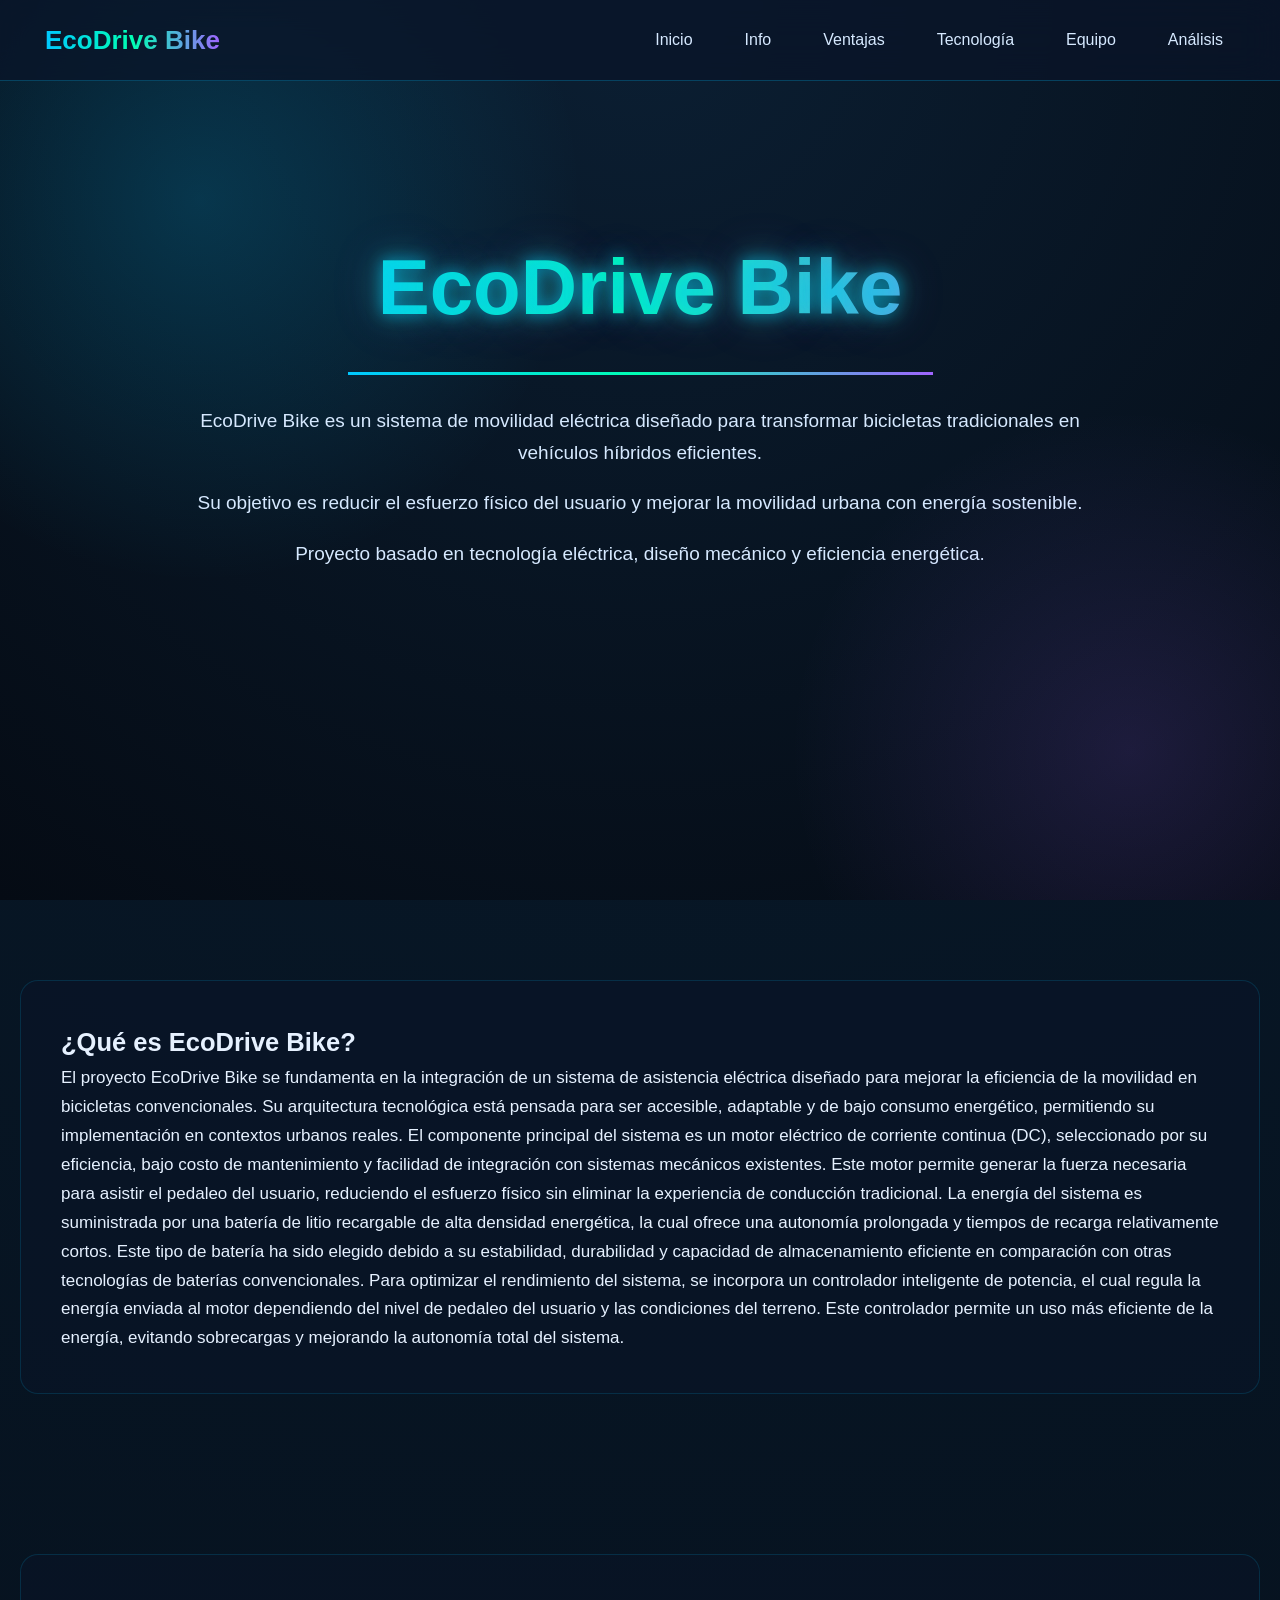
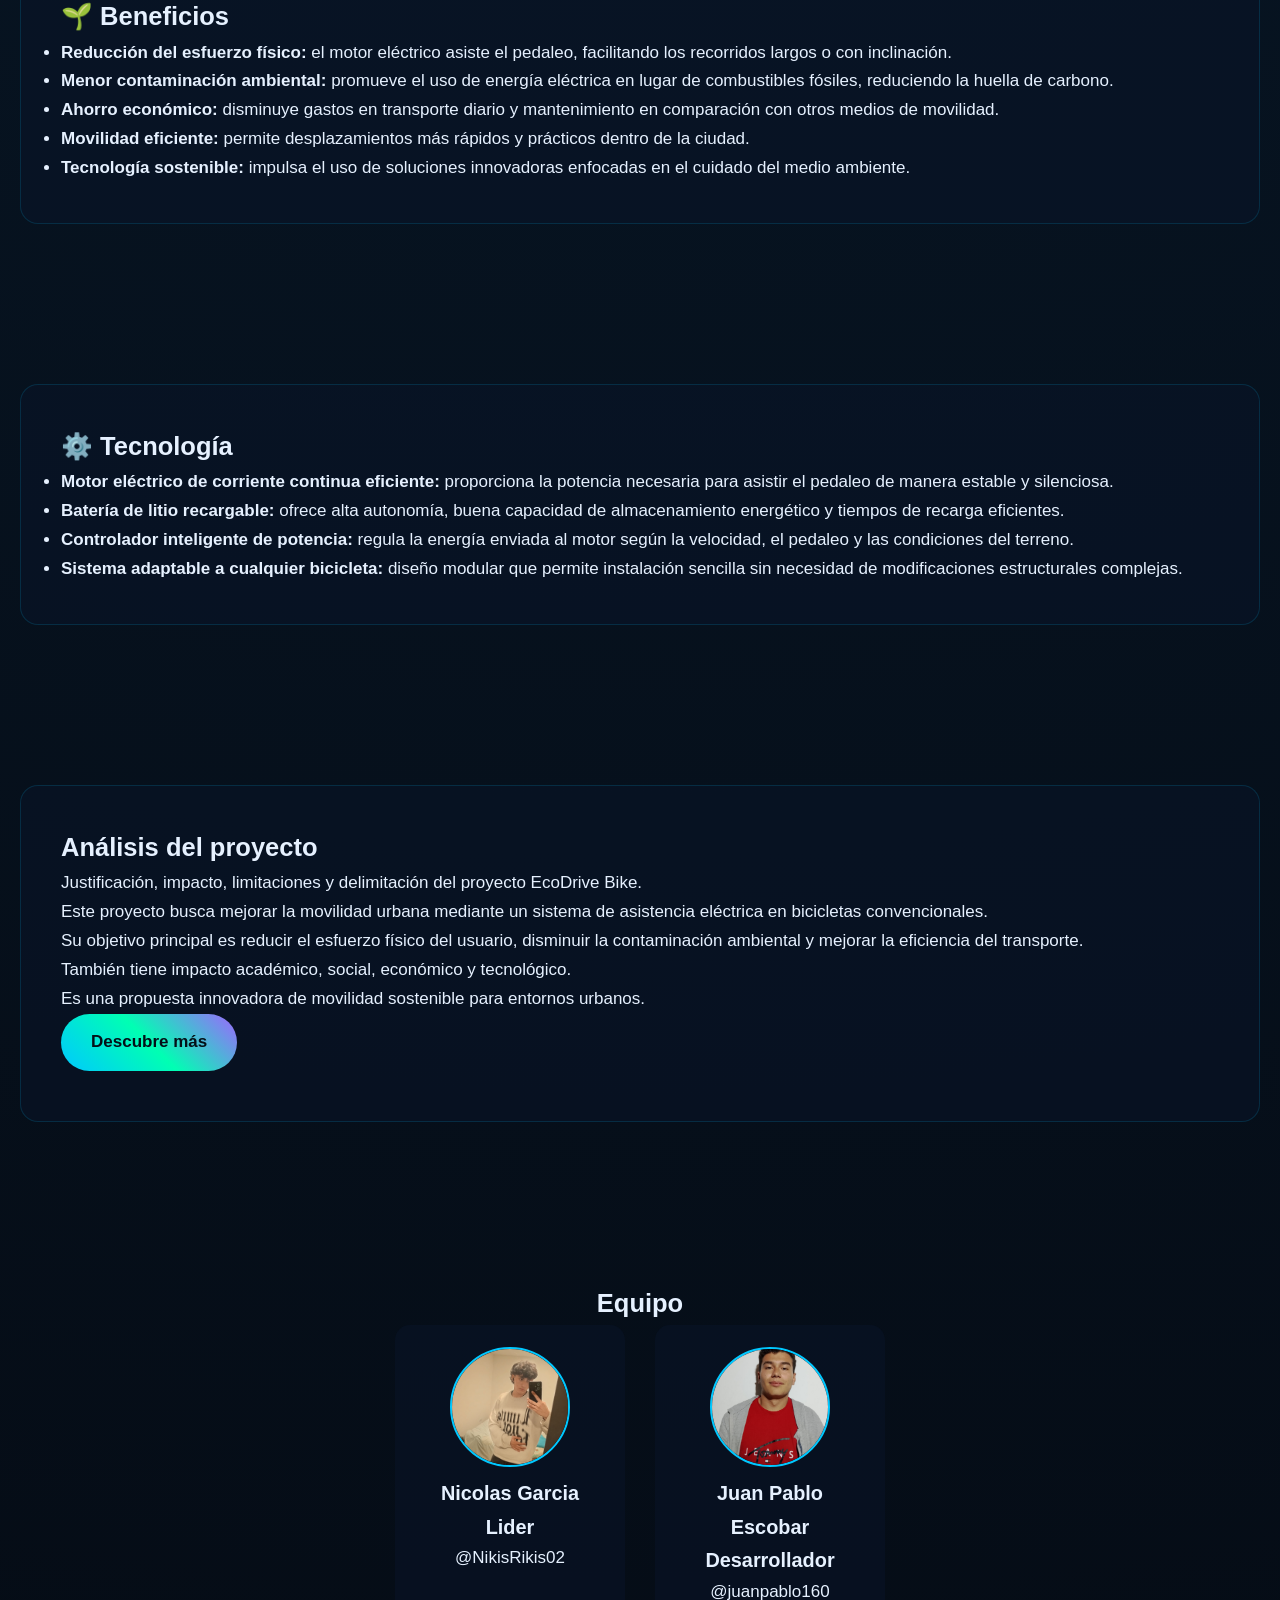
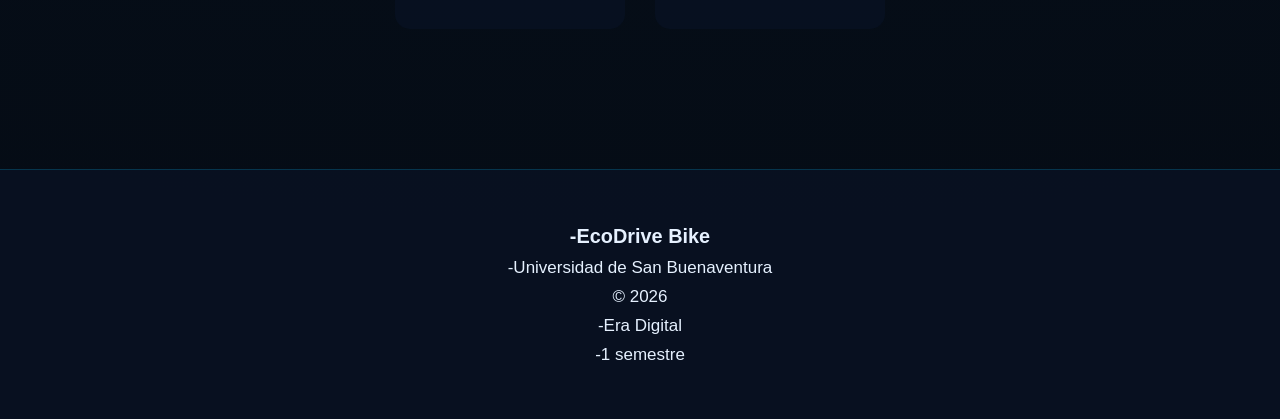
<file: index.html>
<!DOCTYPE html>
<html lang="es">

<head>
    <meta charset="UTF-8">
    <meta name="viewport" content="width=device-width, initial-scale=1.0">
    <title>EcoDrive Bike</title>
    <link rel="stylesheet" href="style.css">
</head>

<body>

<!-- 🌌 SONIDOS -->
<audio id="clickSound" src="https://cdn.pixabay.com/download/audio/2022/03/15/audio_c8b8b5c1b7.mp3"></audio>
<audio id="hoverSound" src="https://cdn.pixabay.com/download/audio/2022/03/15/audio_4b6b2f0d2c.mp3"></audio>

<!-- HEADER -->
<header class="header">

    <div class="menu container">

        <a href="#" class="logo">EcoDrive Bike</a>

        <nav class="navbar">
            <ul>
                <li><a href="#inicio">Inicio</a></li>
                <li><a href="#informacion">Info</a></li>
                <li><a href="#beneficios">Ventajas</a></li>
                <li><a href="#tecnologia">Tecnología</a></li>
                <li><a href="#equipo">Equipo</a></li>
                <li><a href="#analisis">Análisis</a></li>
            </ul>
        </nav>

    </div>

    <div class="header-content container" id="inicio">

        <div class="header-info">

            <h1>EcoDrive Bike</h1>

            <p>
                EcoDrive Bike es un sistema de movilidad eléctrica diseñado para transformar bicicletas tradicionales en vehículos híbridos eficientes.
            </p>

            <p>
                Su objetivo es reducir el esfuerzo físico del usuario y mejorar la movilidad urbana con energía sostenible.
            </p>

            <p>
                Proyecto basado en tecnología eléctrica, diseño mecánico y eficiencia energética.
            </p>

        </div>

    </div>

</header>

<!-- INFORMACIÓN -->
<section id="informacion" class="section container">

    <div class="card">

        <h2>¿Qué es EcoDrive Bike?</h2>

        <p>
        El proyecto EcoDrive Bike se fundamenta en la integración de un sistema de asistencia eléctrica diseñado para mejorar la eficiencia de la movilidad en bicicletas convencionales. Su arquitectura tecnológica está pensada para ser accesible, adaptable y de bajo consumo energético, permitiendo su implementación en contextos urbanos reales.

El componente principal del sistema es un motor eléctrico de corriente continua (DC), seleccionado por su eficiencia, bajo costo de mantenimiento y facilidad de integración con sistemas mecánicos existentes. Este motor permite generar la fuerza necesaria para asistir el pedaleo del usuario, reduciendo el esfuerzo físico sin eliminar la experiencia de conducción tradicional.

La energía del sistema es suministrada por una batería de litio recargable de alta densidad energética, la cual ofrece una autonomía prolongada y tiempos de recarga relativamente cortos. Este tipo de batería ha sido elegido debido a su estabilidad, durabilidad y capacidad de almacenamiento eficiente en comparación con otras tecnologías de baterías convencionales.

Para optimizar el rendimiento del sistema, se incorpora un controlador inteligente de potencia, el cual regula la energía enviada al motor dependiendo del nivel de pedaleo del usuario y las condiciones del terreno. Este controlador permite un uso más eficiente de la energía, evitando sobrecargas y mejorando la autonomía total del sistema.
        </p>

    </div>

</section>

<!-- BENEFICIOS -->
<section id="beneficios" class="section container">

    <div class="card">

  <h2>🌱 Beneficios</h2>

<ul>
    <li><strong>Reducción del esfuerzo físico:</strong> el motor eléctrico asiste el pedaleo, facilitando los recorridos largos o con inclinación.</li>

    <li><strong>Menor contaminación ambiental:</strong> promueve el uso de energía eléctrica en lugar de combustibles fósiles, reduciendo la huella de carbono.</li>

    <li><strong>Ahorro económico:</strong> disminuye gastos en transporte diario y mantenimiento en comparación con otros medios de movilidad.</li>

    <li><strong>Movilidad eficiente:</strong> permite desplazamientos más rápidos y prácticos dentro de la ciudad.</li>

    <li><strong>Tecnología sostenible:</strong> impulsa el uso de soluciones innovadoras enfocadas en el cuidado del medio ambiente.</li>
</ul>

    </div>

</section>

<!-- TECNOLOGÍA -->
<section id="tecnologia" class="section container">

    <div class="card">

        <h2>⚙️ Tecnología</h2>

<ul>
    <li><strong>Motor eléctrico de corriente continua eficiente:</strong> proporciona la potencia necesaria para asistir el pedaleo de manera estable y silenciosa.</li>

    <li><strong>Batería de litio recargable:</strong> ofrece alta autonomía, buena capacidad de almacenamiento energético y tiempos de recarga eficientes.</li>

    <li><strong>Controlador inteligente de potencia:</strong> regula la energía enviada al motor según la velocidad, el pedaleo y las condiciones del terreno.</li>

    <li><strong>Sistema adaptable a cualquier bicicleta:</strong> diseño modular que permite instalación sencilla sin necesidad de modificaciones estructurales complejas.</li>
</ul>
    </div>

</section>

<!-- 🔥 ANÁLISIS -->
<section id="analisis" class="section container reveal">

    <div class="card">

        <h2>Análisis del proyecto</h2>

        <p>Justificación, impacto, limitaciones y delimitación del proyecto EcoDrive Bike.</p>

        <p>
            Este proyecto busca mejorar la movilidad urbana mediante un sistema de asistencia eléctrica en bicicletas convencionales.
        </p>

        <p>
            Su objetivo principal es reducir el esfuerzo físico del usuario, disminuir la contaminación ambiental y mejorar la eficiencia del transporte.
        </p>

        <p>
            También tiene impacto académico, social, económico y tecnológico.
        </p>

        <p>
            Es una propuesta innovadora de movilidad sostenible para entornos urbanos.
        </p>

        <a href="analisis.html" class="btn-1">Descubre más</a>

    </div>

</section>

<!-- EQUIPO -->
<section id="equipo" class="section container">

    <h2 style="text-align:center;">Equipo</h2>

    <div class="equipo">

        <div class="miembro">
            <img src="NICOLASITO.jpeg">
            <h3>Nicolas Garcia</h3>
            <h3>Lider </h3>
            <p>@NikisRikis02</p>
        </div>

        <div class="miembro">
            <img src="JUAN PABLO.jpeg">
            <h3>Juan Pablo Escobar</h3>
            <h3>Desarrollador</h3>
            <p>@juanpablo160</p>
        </div>

    </div>

</section>

<!-- FOOTER -->
<footer class="footer-final">

    <h3>-EcoDrive Bike</h3>
    <p>-Universidad de San Buenaventura</p>
    <p>© 2026</p>
    <p>-Era Digital</p>
    <p>-1 semestre</p>

</footer>

<!-- 🔊 SCRIPT -->
<script>

const clickSound = document.getElementById("clickSound");
const hoverSound = document.getElementById("hoverSound");

document.querySelectorAll("a").forEach(el => {
    el.addEventListener("click", () => {
        clickSound.currentTime = 0;
        clickSound.play();
    });

    el.addEventListener("mouseenter", () => {
        hoverSound.currentTime = 0;
        hoverSound.play();
    });
});

const reveal = document.querySelector(".reveal");

window.addEventListener("scroll", () => {
    if (!reveal) return;

    const top = reveal.getBoundingClientRect().top;
    const windowHeight = window.innerHeight;

    if (top < windowHeight - 100) {
        reveal.classList.add("active");
    }
});

</script>

</body>
</html>
</file>
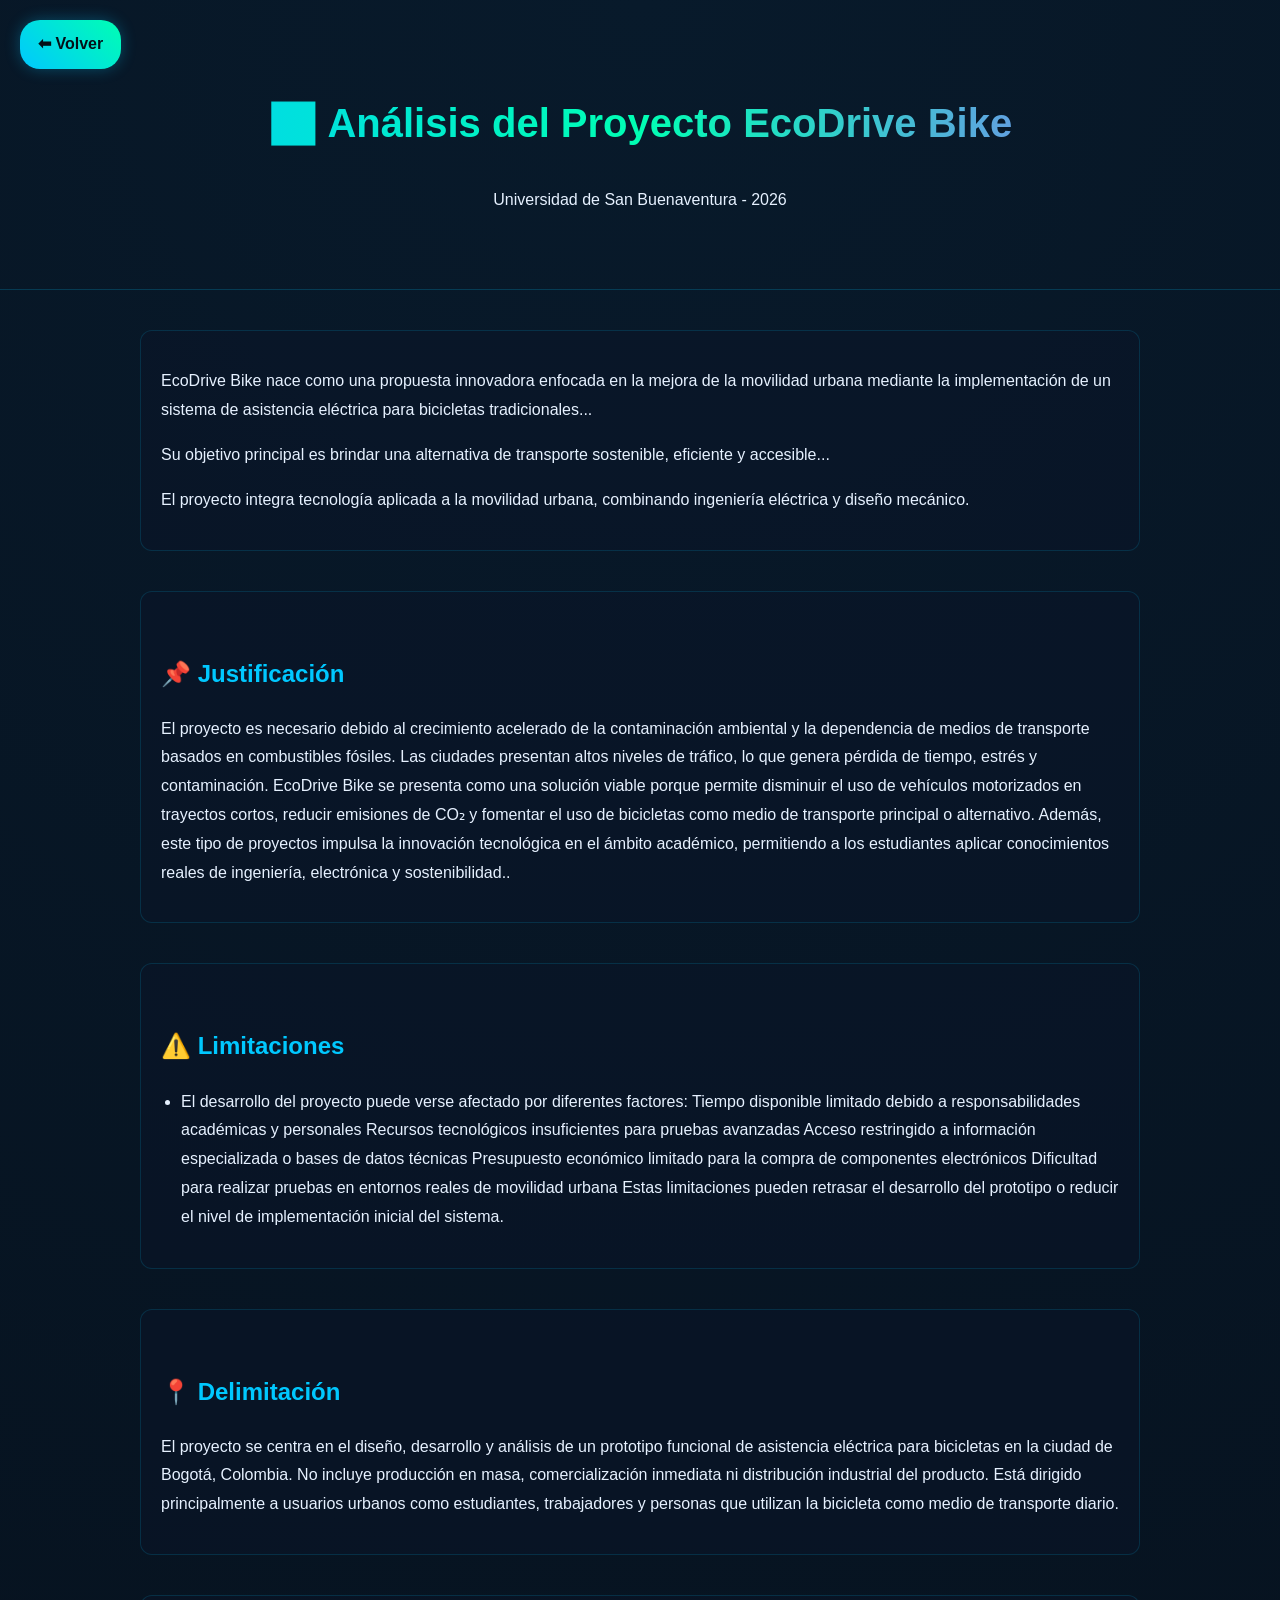
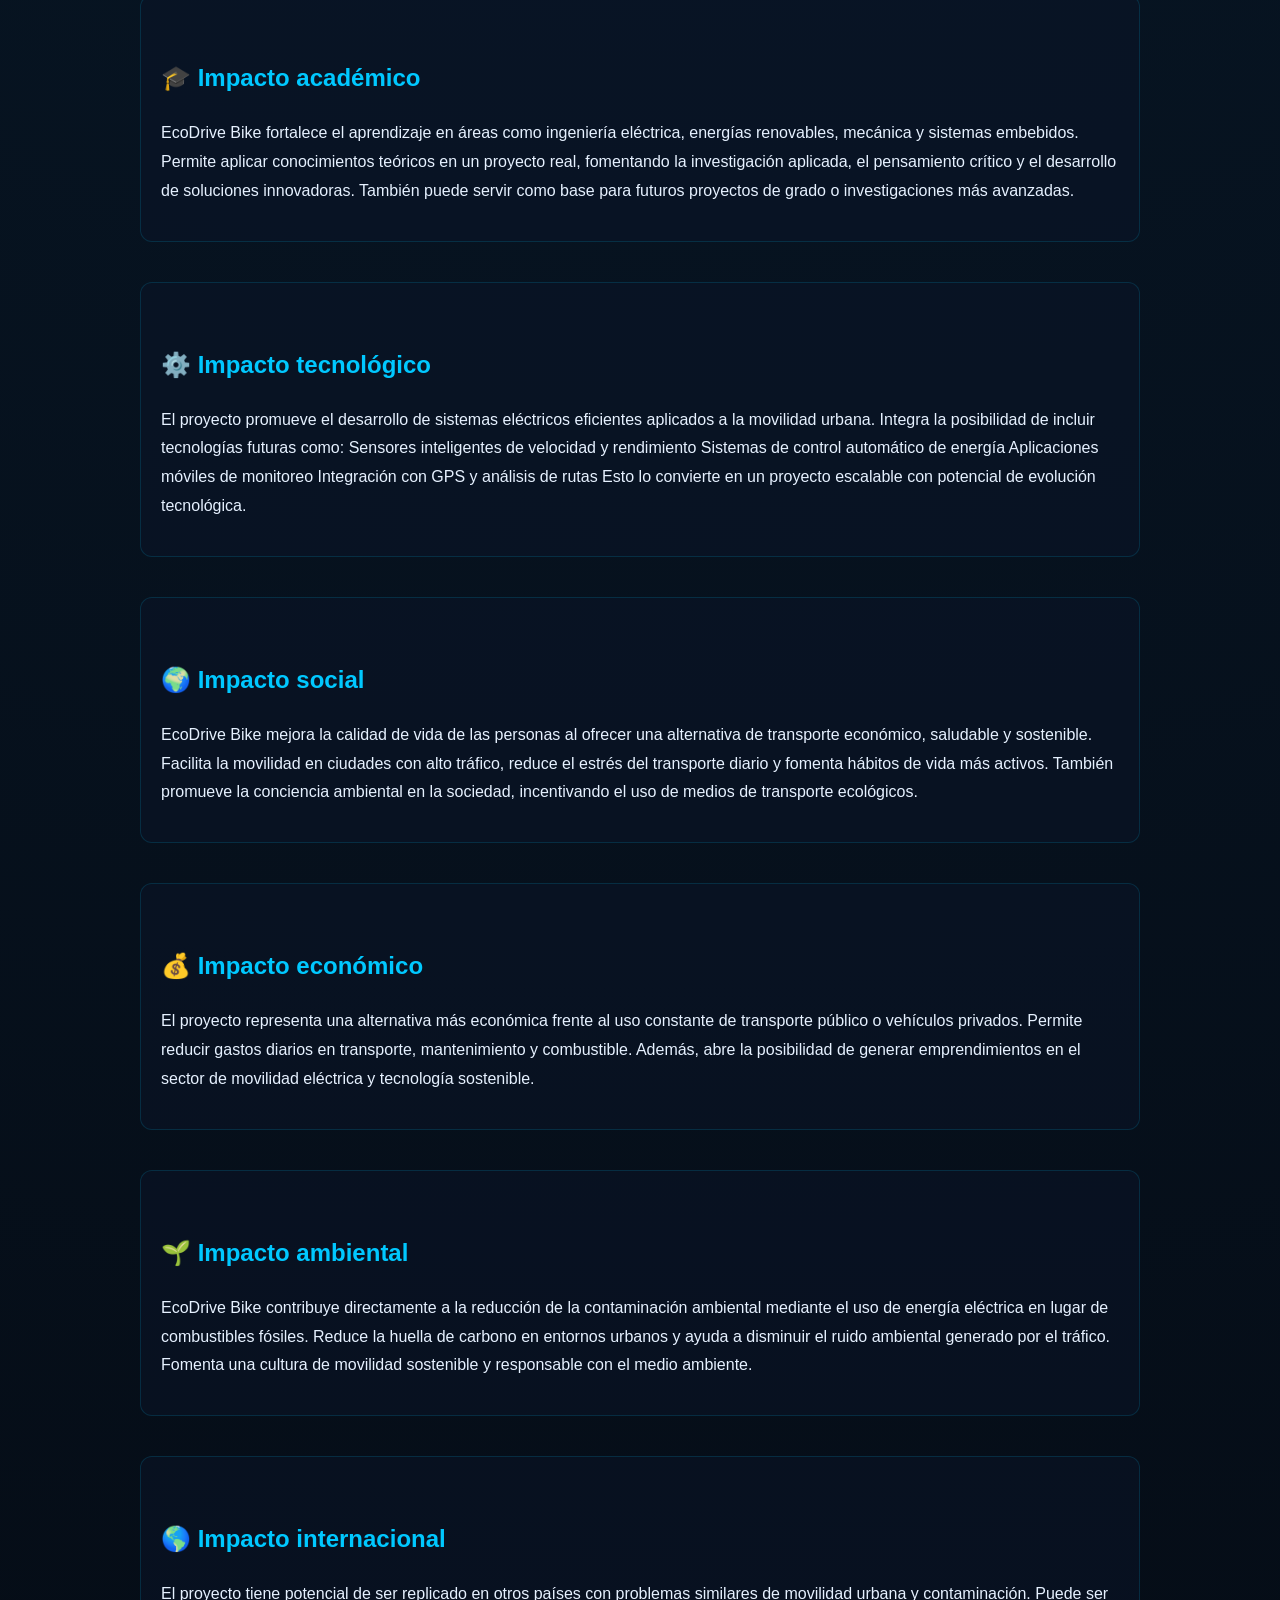
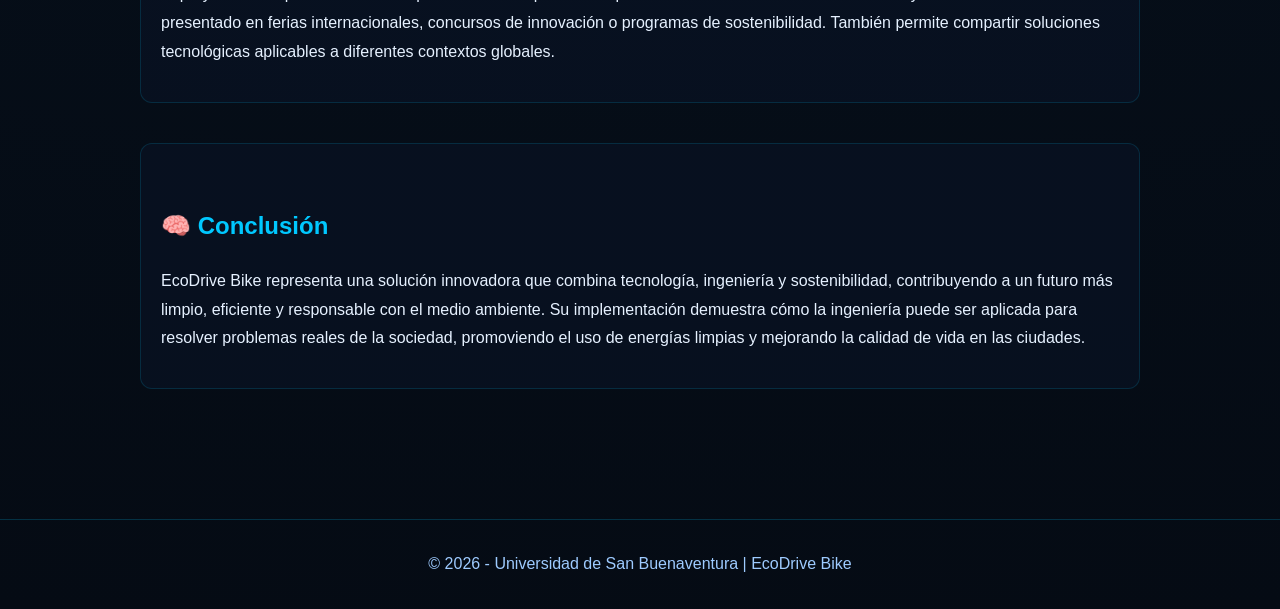
<file: analisis.html>
<!DOCTYPE html>
<html lang="es">

<head>
    <meta charset="UTF-8">
    <title>Análisis EcoDrive Bike</title>
    <meta name="viewport" content="width=device-width, initial-scale=1.0">

    <style>
        body {
            margin: 0;
            font-family: 'Segoe UI', sans-serif;
            background: radial-gradient(circle at top, #081a2b, #050b14);
            color: #e6f1ff;
            line-height: 1.8;
        }

        header {
            text-align: center;
            padding: 60px 20px;
            border-bottom: 1px solid rgba(0,200,255,0.2);
            position: relative;
        }

        header h1 {
            font-size: 40px;
            background: linear-gradient(90deg, #00c8ff, #00ffb3, #a064ff);
            -webkit-background-clip: text;
            -webkit-text-fill-color: transparent;
        }

        /* 🔙 BOTÓN DE VOLVER */
        .btn-back {
            position: absolute;
            top: 20px;
            left: 20px;
            padding: 10px 18px;
            background: linear-gradient(45deg, #00c8ff, #00ffb3);
            color: #041018;
            text-decoration: none;
            font-weight: bold;
            border-radius: 20px;
            transition: 0.3s;
            box-shadow: 0 0 15px rgba(0,200,255,0.3);
        }

        .btn-back:hover {
            transform: scale(1.05);
            box-shadow: 0 0 25px rgba(0,255,180,0.5);
        }

        .container {
            max-width: 1000px;
            margin: auto;
            padding: 40px 20px;
        }

        h2 {
            color: #00c8ff;
            margin-top: 40px;
        }

        section {
            margin-bottom: 40px;
            padding: 20px;
            background: rgba(10, 20, 40, 0.5);
            border-radius: 12px;
            border: 1px solid rgba(0,200,255,0.15);
        }

        p {
            margin-bottom: 15px;
        }

        ul {
            padding-left: 20px;
        }

        li {
            margin-bottom: 8px;
        }

        footer {
            text-align: center;
            padding: 30px;
            margin-top: 50px;
            border-top: 1px solid rgba(0,200,255,0.2);
            color: #9ecbff;
        }
    </style>

</head>

<body>

<header>

    <!-- 🔙 BOTÓN VOLVER -->
    <a href="index.html" class="btn-back">⬅ Volver</a>

    <h1>📊 Análisis del Proyecto EcoDrive Bike</h1>
    <p>Universidad de San Buenaventura - 2026</p>

</header>

<div class="container">

    <section>
        <p>
            EcoDrive Bike nace como una propuesta innovadora enfocada en la mejora de la movilidad urbana mediante la
            implementación de un sistema de asistencia eléctrica para bicicletas tradicionales...
        </p>

        <p>
            Su objetivo principal es brindar una alternativa de transporte sostenible, eficiente y accesible...
        </p>

        <p>
            El proyecto integra tecnología aplicada a la movilidad urbana, combinando ingeniería eléctrica y diseño mecánico.
        </p>
    </section>

    <section>
        <h2>📌 Justificación</h2>
        <p>El proyecto es necesario debido al crecimiento acelerado de la contaminación ambiental y la dependencia de medios de transporte basados en combustibles fósiles. Las ciudades presentan altos niveles de tráfico, lo que genera pérdida de tiempo, estrés y contaminación.

EcoDrive Bike se presenta como una solución viable porque permite disminuir el uso de vehículos motorizados en trayectos cortos, reducir emisiones de CO₂ y fomentar el uso de bicicletas como medio de transporte principal o alternativo.

Además, este tipo de proyectos impulsa la innovación tecnológica en el ámbito académico, permitiendo a los estudiantes aplicar conocimientos reales de ingeniería, electrónica y sostenibilidad..</p>
    </section>

    <section>
        <h2>⚠️ Limitaciones</h2>
        <ul>
            <li>El desarrollo del proyecto puede verse afectado por diferentes factores:

            Tiempo disponible limitado debido a responsabilidades académicas y personales
            Recursos tecnológicos insuficientes para pruebas avanzadas
            Acceso restringido a información especializada o bases de datos técnicas
            Presupuesto económico limitado para la compra de componentes electrónicos
            Dificultad para realizar pruebas en entornos reales de movilidad urbana

Estas limitaciones pueden retrasar el desarrollo del prototipo o reducir el nivel de implementación inicial del sistema.</li>
        </ul>
    </section>

    <section>
        <h2>📍 Delimitación</h2>
        <p>El proyecto se centra en el diseño, desarrollo y análisis de un prototipo funcional de asistencia eléctrica para bicicletas en la ciudad de Bogotá, Colombia.

No incluye producción en masa, comercialización inmediata ni distribución industrial del producto.

Está dirigido principalmente a usuarios urbanos como estudiantes, trabajadores y personas que utilizan la bicicleta como medio de transporte diario.</p>
    </section>

    <section>
        <h2>🎓 Impacto académico</h2>
        <p>EcoDrive Bike fortalece el aprendizaje en áreas como ingeniería eléctrica, energías renovables, mecánica y sistemas embebidos.

Permite aplicar conocimientos teóricos en un proyecto real, fomentando la investigación aplicada, el pensamiento crítico y el desarrollo de soluciones innovadoras.

También puede servir como base para futuros proyectos de grado o investigaciones más avanzadas.</p>
    </section>

    <section>
        <h2>⚙️ Impacto tecnológico</h2>
        <p>El proyecto promueve el desarrollo de sistemas eléctricos eficientes aplicados a la movilidad urbana.

Integra la posibilidad de incluir tecnologías futuras como:

Sensores inteligentes de velocidad y rendimiento
Sistemas de control automático de energía
Aplicaciones móviles de monitoreo
Integración con GPS y análisis de rutas

Esto lo convierte en un proyecto escalable con potencial de evolución tecnológica.</p>
    </section>

    <section>
        <h2>🌍 Impacto social</h2>
        <p>EcoDrive Bike mejora la calidad de vida de las personas al ofrecer una alternativa de transporte económico, saludable y sostenible.

Facilita la movilidad en ciudades con alto tráfico, reduce el estrés del transporte diario y fomenta hábitos de vida más activos.

También promueve la conciencia ambiental en la sociedad, incentivando el uso de medios de transporte ecológicos.</p>
    </section>

    <section>
        <h2>💰 Impacto económico</h2>
        <p>El proyecto representa una alternativa más económica frente al uso constante de transporte público o vehículos privados.

Permite reducir gastos diarios en transporte, mantenimiento y combustible.

Además, abre la posibilidad de generar emprendimientos en el sector de movilidad eléctrica y tecnología sostenible.</p>
    </section>

    <section>
        <h2>🌱 Impacto ambiental</h2>
        <p>EcoDrive Bike contribuye directamente a la reducción de la contaminación ambiental mediante el uso de energía eléctrica en lugar de combustibles fósiles.

Reduce la huella de carbono en entornos urbanos y ayuda a disminuir el ruido ambiental generado por el tráfico.

Fomenta una cultura de movilidad sostenible y responsable con el medio ambiente.</p>
    </section>

    <section>
        <h2>🌎 Impacto internacional</h2>
        <p>El proyecto tiene potencial de ser replicado en otros países con problemas similares de movilidad urbana y contaminación.

Puede ser presentado en ferias internacionales, concursos de innovación o programas de sostenibilidad.

También permite compartir soluciones tecnológicas aplicables a diferentes contextos globales.</p>
    </section>

    <section>
        <h2>🧠 Conclusión</h2>
        <p>EcoDrive Bike representa una solución innovadora que combina tecnología, ingeniería y sostenibilidad, contribuyendo a un futuro más limpio, eficiente y responsable con el medio ambiente.

Su implementación demuestra cómo la ingeniería puede ser aplicada para resolver problemas reales de la sociedad, promoviendo el uso de energías limpias y mejorando la calidad de vida en las ciudades.</p>
    </section>

</div>

<footer>
    © 2026 - Universidad de San Buenaventura | EcoDrive Bike
</footer>

</body>
</html>
</file>
<file: style.css>
/* =========================
   RESET
========================= */
* {
    margin: 0;
    padding: 0;
    box-sizing: border-box;
    font-family: 'Segoe UI', sans-serif;
}

/* =========================
   BODY (FONDO VIVO AVANZADO)
========================= */
body {
    background: radial-gradient(circle at top, #081a2b, #050b14);
    color: #e6f1ff;
    overflow-x: hidden;
    font-size: 17px;
    line-height: 1.7;
    position: relative;
}

/* 🌌 CAPA 1: NIEBLA ANIMADA */
body::before {
    content: "";
    position: fixed;
    inset: 0;
    background: radial-gradient(circle at 20% 30%, rgba(0,200,255,0.12), transparent 40%),
                radial-gradient(circle at 80% 70%, rgba(160,100,255,0.12), transparent 45%),
                radial-gradient(circle at 50% 50%, rgba(0,255,180,0.08), transparent 50%);
    animation: fogMove 12s ease-in-out infinite;
    z-index: -3;
}

@keyframes fogMove {
    0% { transform: scale(1); filter: blur(0px); }
    50% { transform: scale(1.1); filter: blur(2px); }
    100% { transform: scale(1); filter: blur(0px); }
}

/* =========================
   ⚡ SCAN LINE SUPERIOR
========================= */
body::after {
    content: "";
    position: fixed;
    top: 0;
    left: -100%;
    width: 100%;
    height: 2px;
    background: linear-gradient(90deg, transparent, #00c8ff, #00ffb3, #a064ff, transparent);
    animation: scanLine 4s linear infinite;
    z-index: 999;
}

@keyframes scanLine {
    0% { left: -100%; }
    100% { left: 100%; }
}

/* =========================
   HEADER PRINCIPAL
========================= */
.header {
    min-height: 100vh;
    background: radial-gradient(circle at top, #0b1f33, #050b14);
    position: relative;
    overflow: hidden;
}

/* 🌟 LUCES GRANDES */
.header::before {
    content: "";
    position: absolute;
    width: 900px;
    height: 900px;
    background: radial-gradient(circle, rgba(0,200,255,0.18), transparent 60%);
    top: -250px;
    left: -250px;
    animation: moveA 14s ease-in-out infinite;
}

.header::after {
    content: "";
    position: absolute;
    width: 800px;
    height: 800px;
    background: radial-gradient(circle, rgba(160,100,255,0.15), transparent 60%);
    bottom: -250px;
    right: -250px;
    animation: moveB 16s ease-in-out infinite;
}

@keyframes moveA {
    0% { transform: translate(0,0); }
    50% { transform: translate(120px, 80px); }
    100% { transform: translate(0,0); }
}

@keyframes moveB {
    0% { transform: translate(0,0); }
    50% { transform: translate(-120px, -80px); }
    100% { transform: translate(0,0); }
}

/* =========================
   MENÚ (MEJORADO PRO)
========================= */
.menu {
    display: flex;
    justify-content: space-between;
    align-items: center;
    padding: 18px 45px;
    background: rgba(10, 20, 40, 0.75);
    backdrop-filter: blur(18px);
    border-bottom: 1px solid rgba(0,200,255,0.25);
    position: sticky;
    top: 0;
    z-index: 1000;

    animation: dropMenu 1s ease;
}

@keyframes dropMenu {
    from { transform: translateY(-60px); opacity: 0; }
    to { transform: translateY(0); opacity: 1; }
}

.logo {
    font-size: 26px;
    font-weight: bold;
    background: linear-gradient(90deg, #00c8ff, #00ffb3, #a064ff);
    -webkit-background-clip: text;
    -webkit-text-fill-color: transparent;
}

.navbar ul {
    display: flex;
    gap: 28px;
    list-style: none;
}

.navbar a {
    text-decoration: none;
    color: #d6e9ff;
    font-size: 16px;
    padding: 8px 12px;
    border-radius: 10px;
    transition: 0.3s;
    position: relative;
}

.navbar a:hover {
    color: #00c8ff;
    transform: translateY(-3px) scale(1.05);
    letter-spacing: 0.6px;
}

/* =========================
   HERO (ULTRA PRO)
========================= */
.header-content {
    display: flex;
    justify-content: center;
    align-items: center;
    text-align: center;
    padding: 140px 20px;
}

.header-info {
    max-width: 900px;
    animation: fadeUp 1.2s ease;
}

@keyframes fadeUp {
    from { opacity: 0; transform: translateY(40px); }
    to { opacity: 1; transform: translateY(0); }
}

/* TÍTULO MÁS IMPACTANTE */
.header-info h1 {
    font-size: 78px;
    background: linear-gradient(90deg, #00c8ff, #00ffb3, #a064ff);
    -webkit-background-clip: text;
    -webkit-text-fill-color: transparent;
    margin-bottom: 30px;

    text-shadow:
        0 0 15px rgba(0,200,255,0.6),
        0 0 30px rgba(0,255,180,0.4),
        0 0 50px rgba(160,100,255,0.3);

    animation: glowTitle 4s infinite alternate;
}

@keyframes glowTitle {
    0% { filter: drop-shadow(0 0 10px #00c8ff); }
    100% { filter: drop-shadow(0 0 35px #a064ff); }
}

/* SUBRAYADO LÍNEA */
.header-info h1::after {
    content: "";
    display: block;
    width: 0%;
    height: 3px;
    margin: 18px auto 0;
    background: linear-gradient(90deg, #00c8ff, #00ffb3, #a064ff);
    animation: lineGrow 2s forwards;
}

@keyframes lineGrow {
    to { width: 65%; }
}

/* TEXTOS */
.header-info p {
    font-size: 19px;
    margin-bottom: 18px;
    color: #d6e9ff;
    opacity: 0;
    animation: textFade 1.5s forwards;
}

.header-info p:nth-of-type(1) { animation-delay: 0.3s; }
.header-info p:nth-of-type(2) { animation-delay: 0.6s; }
.header-info p:nth-of-type(3) { animation-delay: 0.9s; }

@keyframes textFade {
    from { opacity: 0; transform: translateY(10px); }
    to { opacity: 1; transform: translateY(0); }
}

/* =========================
   BOTÓN PRO
========================= */
.btn-1 {
    display: inline-block;
    padding: 14px 30px;
    font-size: 17px;
    background: linear-gradient(45deg, #00c8ff, #00ffb3, #a064ff);
    color: #041018;
    font-weight: bold;
    border-radius: 30px;
    text-decoration: none;
    transition: 0.3s;
    position: relative;
    overflow: hidden;

    opacity: 0;
    animation: showBtn 1.5s forwards;
    animation-delay: 1.3s;
}

@keyframes showBtn {
    from { opacity: 0; transform: scale(0.8); }
    to { opacity: 1; transform: scale(1); }
}

.btn-1::before {
    content: "";
    position: absolute;
    top: 0;
    left: -100%;
    width: 100%;
    height: 100%;
    background: linear-gradient(120deg, transparent, rgba(255,255,255,0.4), transparent);
    transition: 0.6s;
}

.btn-1:hover::before {
    left: 100%;
}

/* =========================
   SECCIONES
========================= */
.section {
    padding: 80px 20px;
}

.card {
    background: rgba(10, 20, 40, 0.55);
    border: 1px solid rgba(0,200,255,0.15);
    padding: 40px;
    border-radius: 18px;
    transition: 0.4s;
}

.card:hover {
    transform: translateY(-8px);
    box-shadow: 0 0 35px rgba(0,200,255,0.25);
}

/* =========================
   EQUIPO
========================= */
.equipo {
    display: flex;
    justify-content: center;
    gap: 30px;
    flex-wrap: wrap;
}

.miembro {
    text-align: center;
    padding: 22px;
    background: rgba(10, 20, 40, 0.55);
    border-radius: 15px;
    width: 230px;
    transition: 0.4s;
}

.miembro:hover {
    transform: translateY(-8px) scale(1.05);
    box-shadow: 0 0 30px rgba(0,200,255,0.25);
}

.miembro img {
    width: 120px;
    height: 120px;
    object-fit: cover;
    border-radius: 50%;
    border: 2px solid #00c8ff;
}

/* =========================
   FOOTER
========================= */
.footer-final {
    text-align: center;
    padding: 50px 20px;
    margin-top: 60px;
    background: rgba(10, 20, 40, 0.6);
    border-top: 1px solid rgba(0,200,255,0.2);
}
</file>
